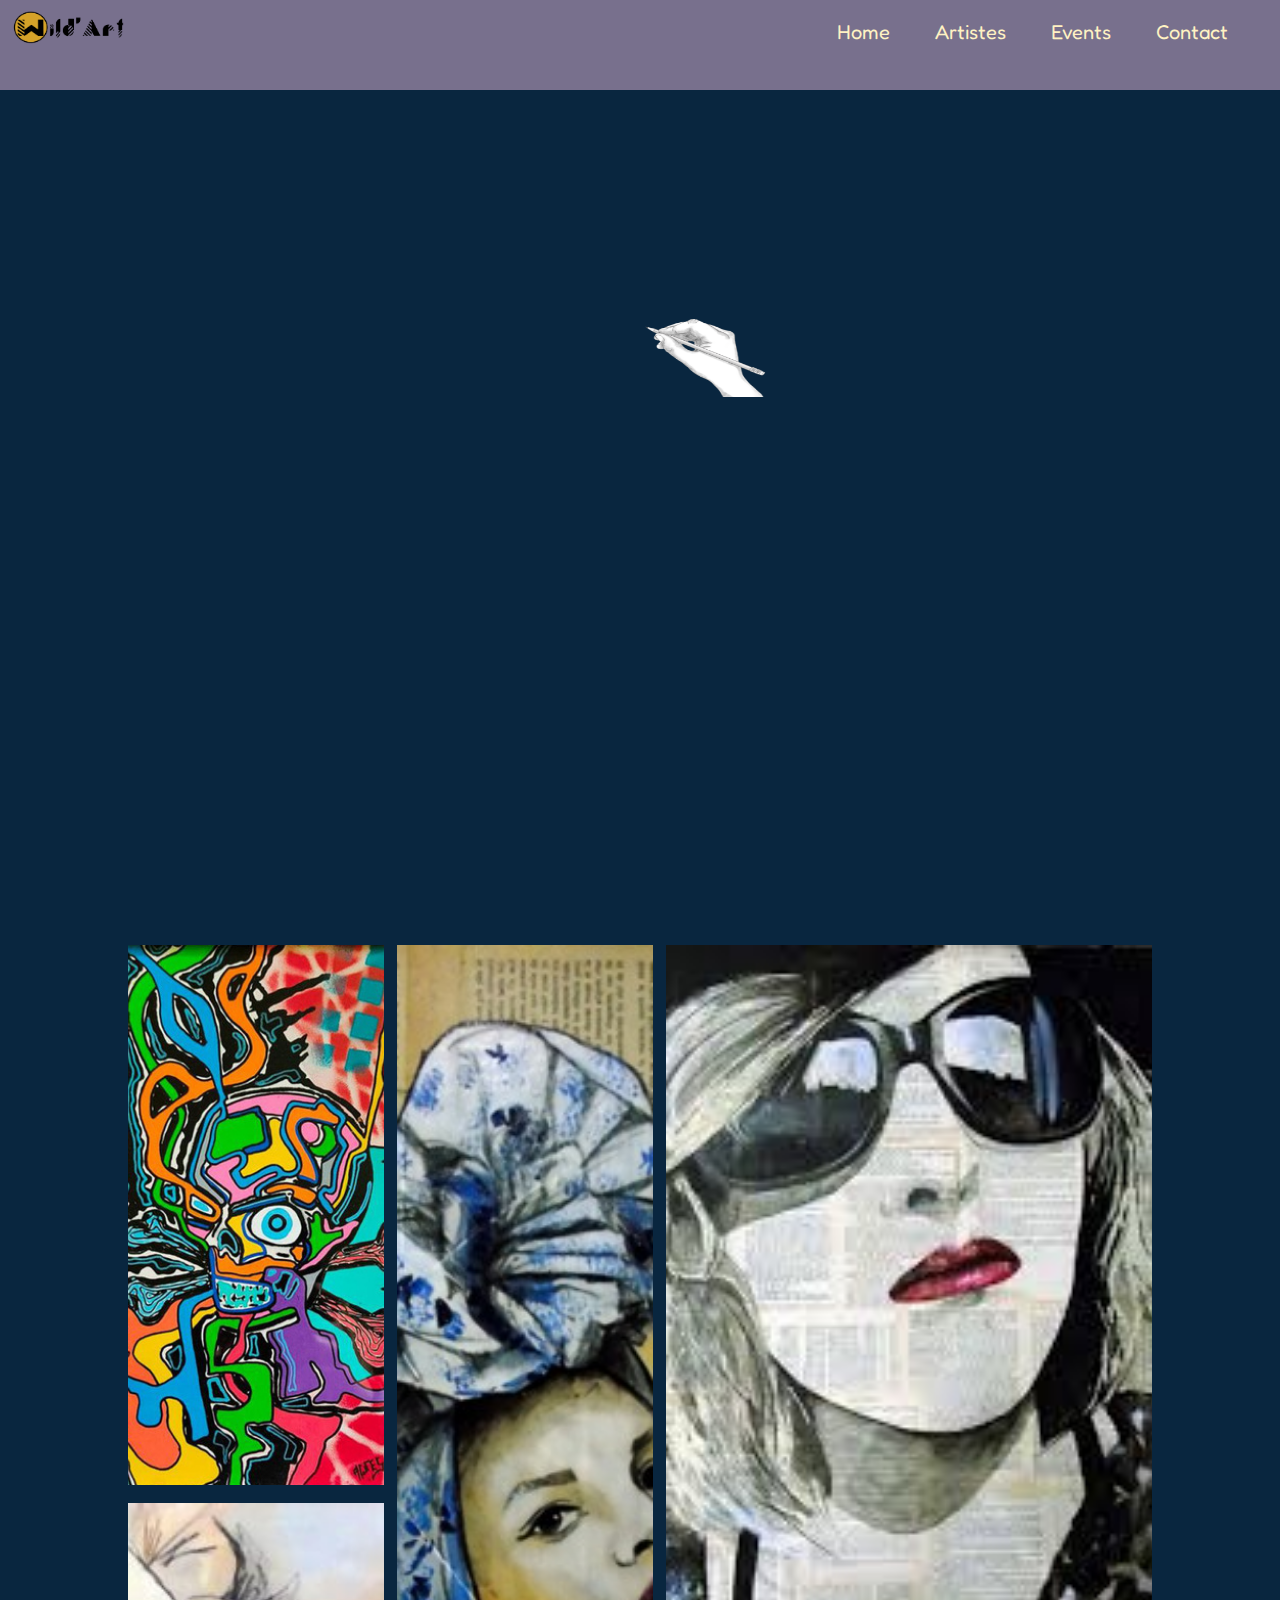
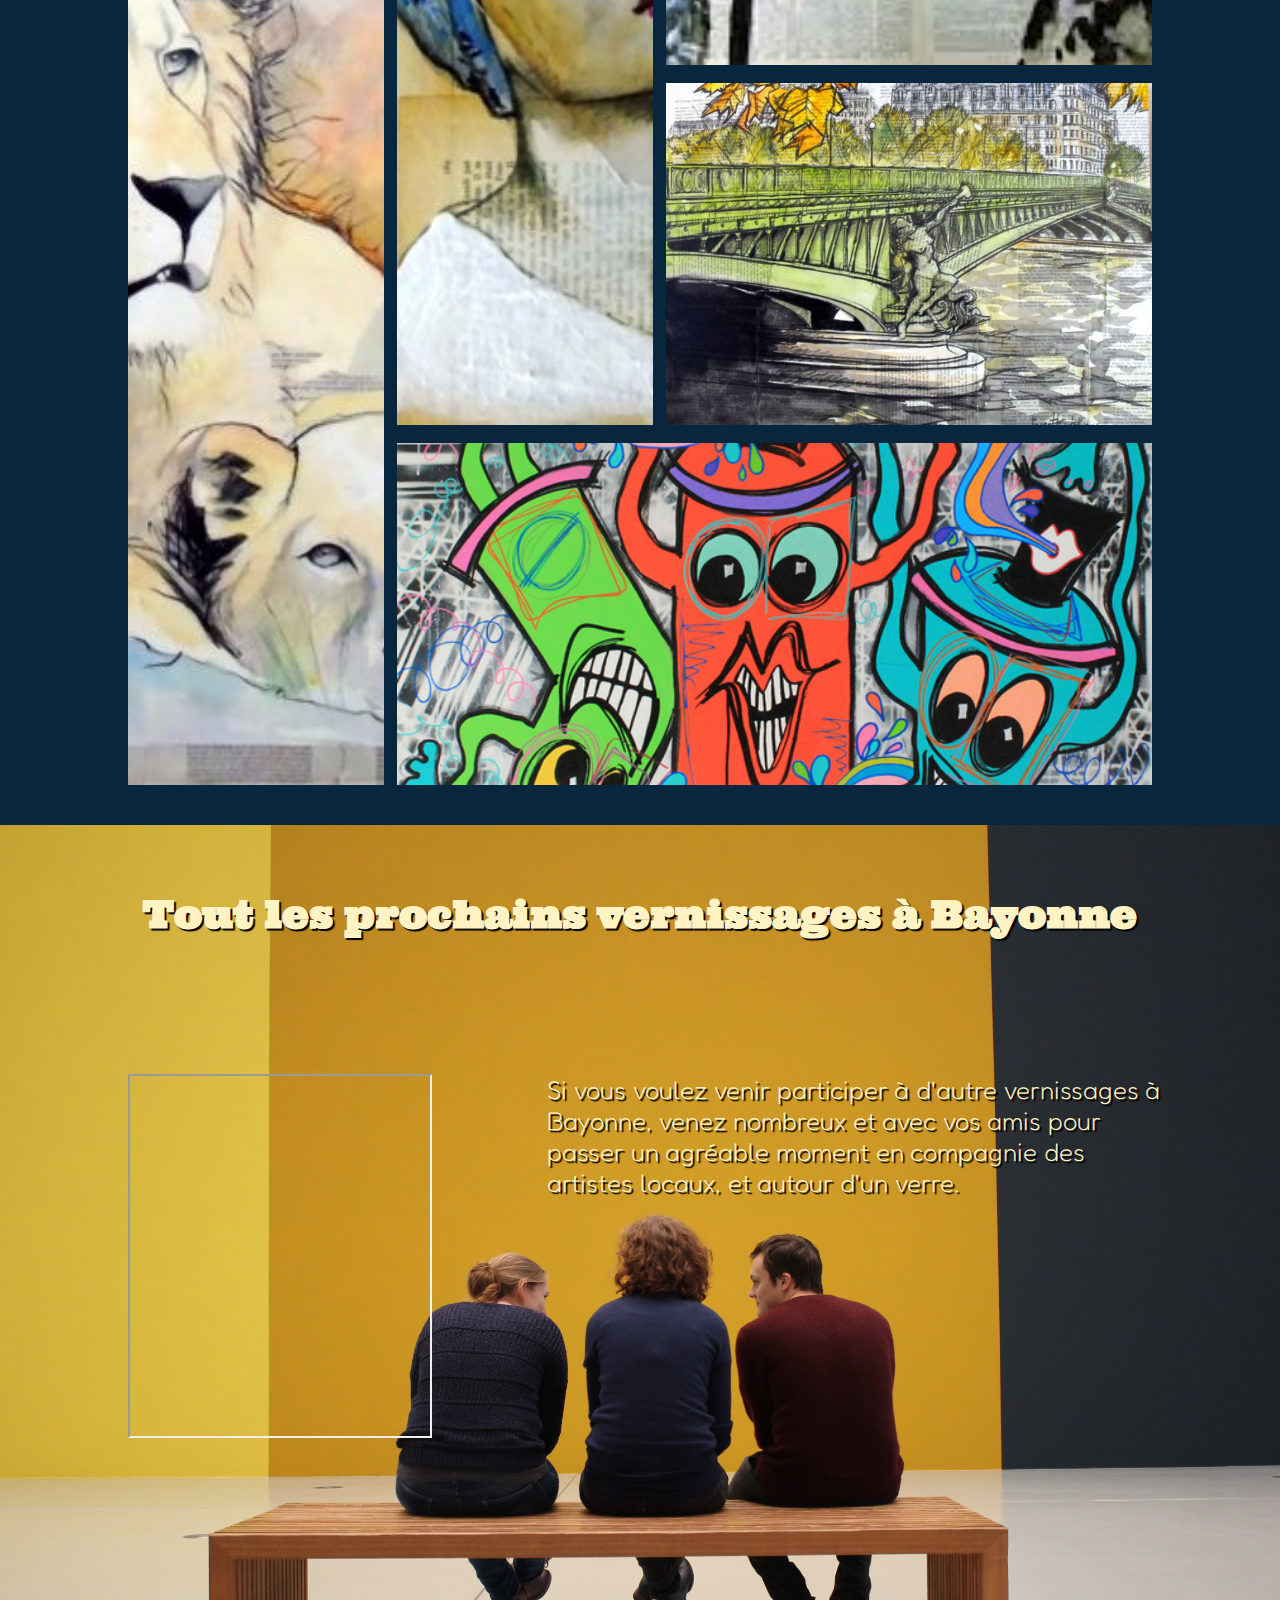
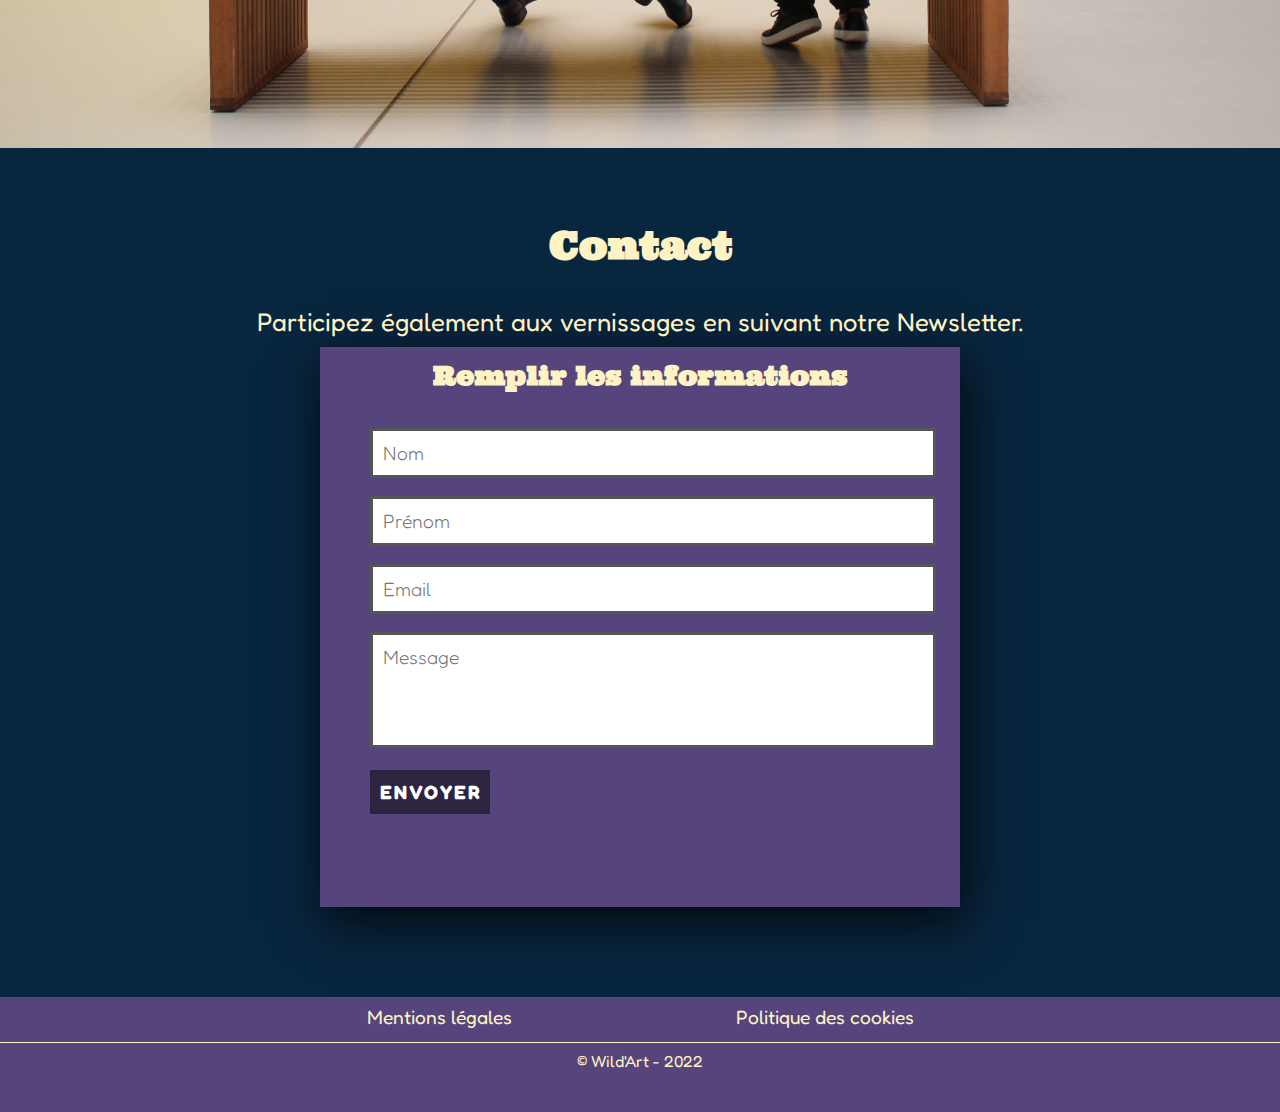
<file: index.html>
<!DOCTYPE html>
<html lang="fr">

<head>
    <meta charset="UTF-8">
    <meta http-equiv="X-UA-Compatible" content="IE=edge">
    <meta name="viewport" content="width=device-width, initial-scale=1.0">

    <title>Wild'Art, événements et vernissages à Bayonne. </title>
    <link rel="stylesheet" href="style.css">

    <!--Title font family-->
    <link rel="preconnect" href="https://fonts.googleapis.com">
    <link rel="preconnect" href="https://fonts.gstatic.com" crossorigin>
    <link href="https://fonts.googleapis.com/css2?family=Ultra&display=swap" rel="stylesheet">

    <!--Text font family-->
    <link rel="preconnect" href="https://fonts.googleapis.com">
    <link rel="preconnect" href="https://fonts.gstatic.com" crossorigin>
    <link href="https://fonts.googleapis.com/css2?family=Fredoka&family=Ultra&display=swap" rel="stylesheet">
</head>
<body class="body-home">
    <header class="bg-home">
        <nav>
            <img src="./Images/wild-art.png" alt="Wild'Art" class="logo" />
            <img src="./Images/menu-icon-19353.png" class="burger">

            <ul class="menu" id="menu">
                <img class="arrow" src="./Images/fleche quitter.png" alt="fleche quitter">
                <li><a href="index.html">Home</a></li>
                <li class="menu-item">
                    <p id="artiste">Artistes</p>
                    <ul class="sub_menu_list">
                        <li class="sub-menu-item"><a href="AgnesL.html">Agnès Lacombe</a></li>
                        <li class="sub-menu-item"><a href="PatriceB.html">Patrice Bueno</a></li>
                        <li class="sub-menu-item"><a href="VincentT.html">Vincent Tessier</a></li>
                    </ul>
                </li>
                <li><a href="index.html#event">Events</a></li>
                <li><a href="index.html#contact">Contact</a></li>
            </ul>
        </nav>

        <div class ="home">
            <h1> Bayonne ville d'artistes</h1>
            <img  src="Images/hand-1515895_1280.webp" class="logoMain"/>
        </div>

      
   

    </header>

<body>
    
    
    <section class="presentation" id="presentation">
        <div class="mosaique" id="mosaique">
            <div class="box1" id="box1"><a class="hover" href="AgnesL.html">
                <img src="./Agnes Lacombe/20201208-fa53628029ber1-lg.jpg" alt="tableau">
                <h3>Agnes Lacombe</h3>
                </a>
            </div>
            <div class="box2"><a class="hover" href="VincentT.html">
                <img src="./Vincent Tessier/12536879_dsc00153-re.jpg" alt="tableau">
                <h3>Vincent Tessier</h3>
                </a>
            </div>
            <div class="box3"><a class="hover" href="VincentT.html">
                <img src="./Vincent Tessier/14942648_dsc01681.jpg" alt="tableau">
                <h3>Vincent Tessier</h3>
                </a>
            </div>
            <div class="box4"><a class="hover" href="AgnesL.html">
                <img src="./Agnes Lacombe/carroussel/6.jpg" alt="tableau">
                <h3>Agnes Lacombe</h3>
                </a>
            </div>
            <div class="box5"><a class="hover" href="VincentT.html">
                <img src="./Vincent Tessier/images.jpg" alt="tableau">
                <h3>Vincent Tessier</h3>
                </a>
            </div>
            <div class="box6"><a class="hover" href="VincentT.html">
                <img src="./Vincent Tessier/9177427_dscf9025-re.jpg" alt="tableau">
                <h3>Vincent Tessier</h3>
                </a>
            </div>
        </div>
    </section>

    <section class="event" id="event">
        <div class="image_responsive">
        <h2>Tout les prochains vernissages à Bayonne</h2>
        <div class="location">
            <div class="maps">
                    <iframe class="link_map" src="https://www.google.com/maps/embed?pb=!1m18!1m12!1m3!1d46317.77612437752!2d-1.496108353716404!3d43.484370956441786!2m3!1f0!2f0!3f0!3m2!1i1024!2i768!4f13.1!3m3!1m2!1s0xd51408b63ded46f%3A0x9d4bd7d3d9323d5c!2sBayonne!5e0!3m2!1sfr!2sfr!4v1647439736967!5m2!1sfr!2sfr" allowfullscreen="" loading="lazy"></iframe>
                  <p class="descriptif">Si vous voulez venir participer à d'autre vernissages à Bayonne, venez nombreux et avec vos amis pour passer un agréable moment en compagnie des artistes locaux, et autour d'un verre.</p>
            </div>
        </div>
        <div class="next-event">
            <div class="where">
                </div>
            </div>
        </div>
    </section>

    <section class="contact" id="contact">
        <div>
            <h2>Contact</h2>
            <p>Participez également aux vernissages en suivant notre Newsletter.</p>
        </div>
        <div class="contactform">
            <h2>Remplir les informations</h2>
            <div class="inputboite">
                <input type="text" placeholder="Nom">
            </div>
            <div class="inputboite">
               <input type="text" placeholder="Prénom">
            </div>
            <div class="inputboite">
                <input type="text" placeholder="Email">
            </div>
            <div class="inputboite">
                <textarea placeholder="Message"></textarea>
             </div>
            <div class="inputboite">
                <input type="submit" value="Envoyer">
            </div>
        </div>
        
    </section>

        <footer>
            <div class="foot-container">
                <div class="flex-footer-container">
                    <p class="centered-text border"><a>Mentions légales</a></p>
                    <p class="centered-text border"><a>Politique des cookies</a></p>
                </div>
                <p class="centered-text copyrigth"> © Wild'Art - 2022</p>
            </div>
    </footer>
    <script src="index.js"></script>
    <script src="navbar.js"></script>




</body>

</html>
</file>
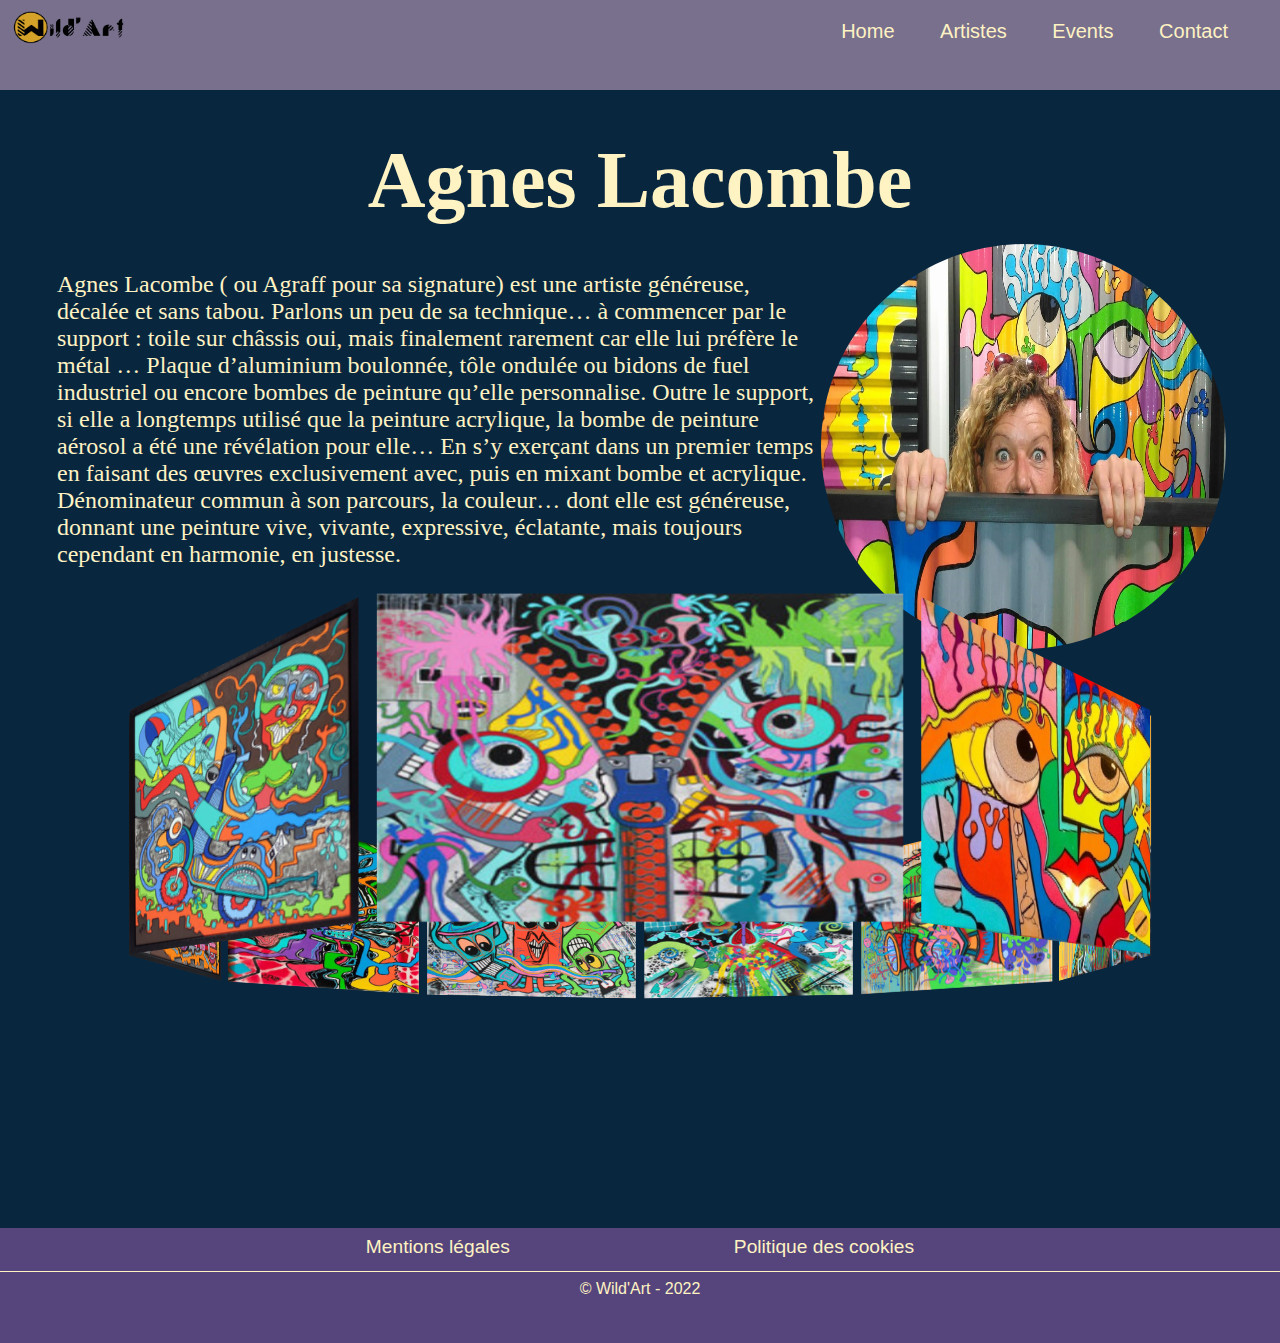
<file: AgnesL.html>
<!DOCTYPE html>
<html lang="en">
<head>
    <meta charset="UTF-8">
    <meta http-equiv="X-UA-Compatible" content="IE=edge">
    <meta name="viewport" content="width=device-width, initial-scale=1.0">
    <title>Agnes Lacombe</title>
    <link rel="stylesheet" href="style.css"> 
</head>
<body>

    <header class="bg">
      <nav>
        <img src="./Images/wild-art.png" alt="Wild'Art" class="logo" />
        <img src="./Images/menu-icon-19353.png" class="burger">

        <ul class="menu" id="menu">
            <img class="arrow" src="./Images/fleche quitter.png" alt="fleche quitter">
            <li><a href="index.html">Home</a></li>
            <li class="menu-item">
                <p id="artiste">Artistes</p>
                <ul class="sub_menu_list">
                    <li class="sub-menu-item"><a href="AgnesL.html">Agnès Lacombe</a></li>
                    <li class="sub-menu-item"><a href="PatriceB.html">Patrice Bueno</a></li>
                    <li class="sub-menu-item"><a href="VincentT.html">Vincent Tessier</a></li>
                </ul>
            </li>
            <li><a href="index.html#event">Events</a></li>
            <li><a href="index.html#contact">Contact</a></li>
        </ul>
    </nav>
        <div class ="artiste">
            <h1 id="location"> Agnes Lacombe</h1>
            <img src="Agnes Lacombe/agnes.jpg" alt="Photo agnes lacombe" class="ImageArtiste">
            </div>

           
       
    </header>

    <div class = "description">
        <p>Agnes Lacombe ( ou Agraff pour sa signature) est une artiste généreuse, décalée et sans tabou. 
            Parlons un peu de sa technique… à commencer par le support : toile sur châssis oui, mais finalement rarement car elle lui préfère le métal … Plaque d’aluminium boulonnée, tôle ondulée ou bidons de fuel industriel ou encore bombes de peinture qu’elle personnalise.
            Outre le support, si elle a longtemps utilisé que la peinture acrylique, la bombe de peinture aérosol a été une révélation pour elle… En s’y exerçant dans un premier temps en faisant des œuvres exclusivement avec, puis en mixant bombe et acrylique. 
            Dénominateur commun à son parcours, la couleur… dont elle est généreuse, donnant une peinture vive, vivante, expressive, éclatante, mais toujours cependant en harmonie, en justesse.
        </p>
        </div>

        <div class="container">
            <div class="carousel">
              <div class="carousel__face">
                <img src = "Agnes Lacombe/carroussel/1.jpg" width="100%">
              </div>
              <div class="carousel__face">
                <img src = "Agnes Lacombe/carroussel/2.jpg" width="100%">
              </div>
              <div class="carousel__face">
                <img src = "Agnes Lacombe/carroussel/3.jpg" width="100%">
              </div>
              <div class="carousel__face">
                <img src = "Agnes Lacombe/carroussel/4.jpg" width="100%">
              </div>
              <div class="carousel__face">
                <img src = "Agnes Lacombe/carroussel/5.jpg" width="100%">
              </div>
              <div class="carousel__face">
                <img src = "Agnes Lacombe/carroussel/6.jpg" width="100%">
              </div>
              <div class="carousel__face">
                  <img src = "Agnes Lacombe/carroussel/7.jpg" width="100%"></div>
              <div class="carousel__face">
                <img src = "Agnes Lacombe/carroussel/8.jpg" width="100%">
              </div>
              <div class="carousel__face">
                <img src = "Agnes Lacombe/carroussel/9.jpg" width="100%">
              </div>
            </div>
            </div>

            <footer>
                <div class="foot-container">
                    <div class="flex-footer-container">
                        <p class="centered-text border"><a>Mentions légales</a></p>
                        <p class="centered-text border"><a>Politique des cookies</a></p>
                    </div>
                    <p class="centered-text copyrigth"> © Wild'Art - 2022</p>
                </div>
        </footer>
          
    <script src="index.js"></script>
    <script src="navbar.js"></script>
</body>
</html>
</file>
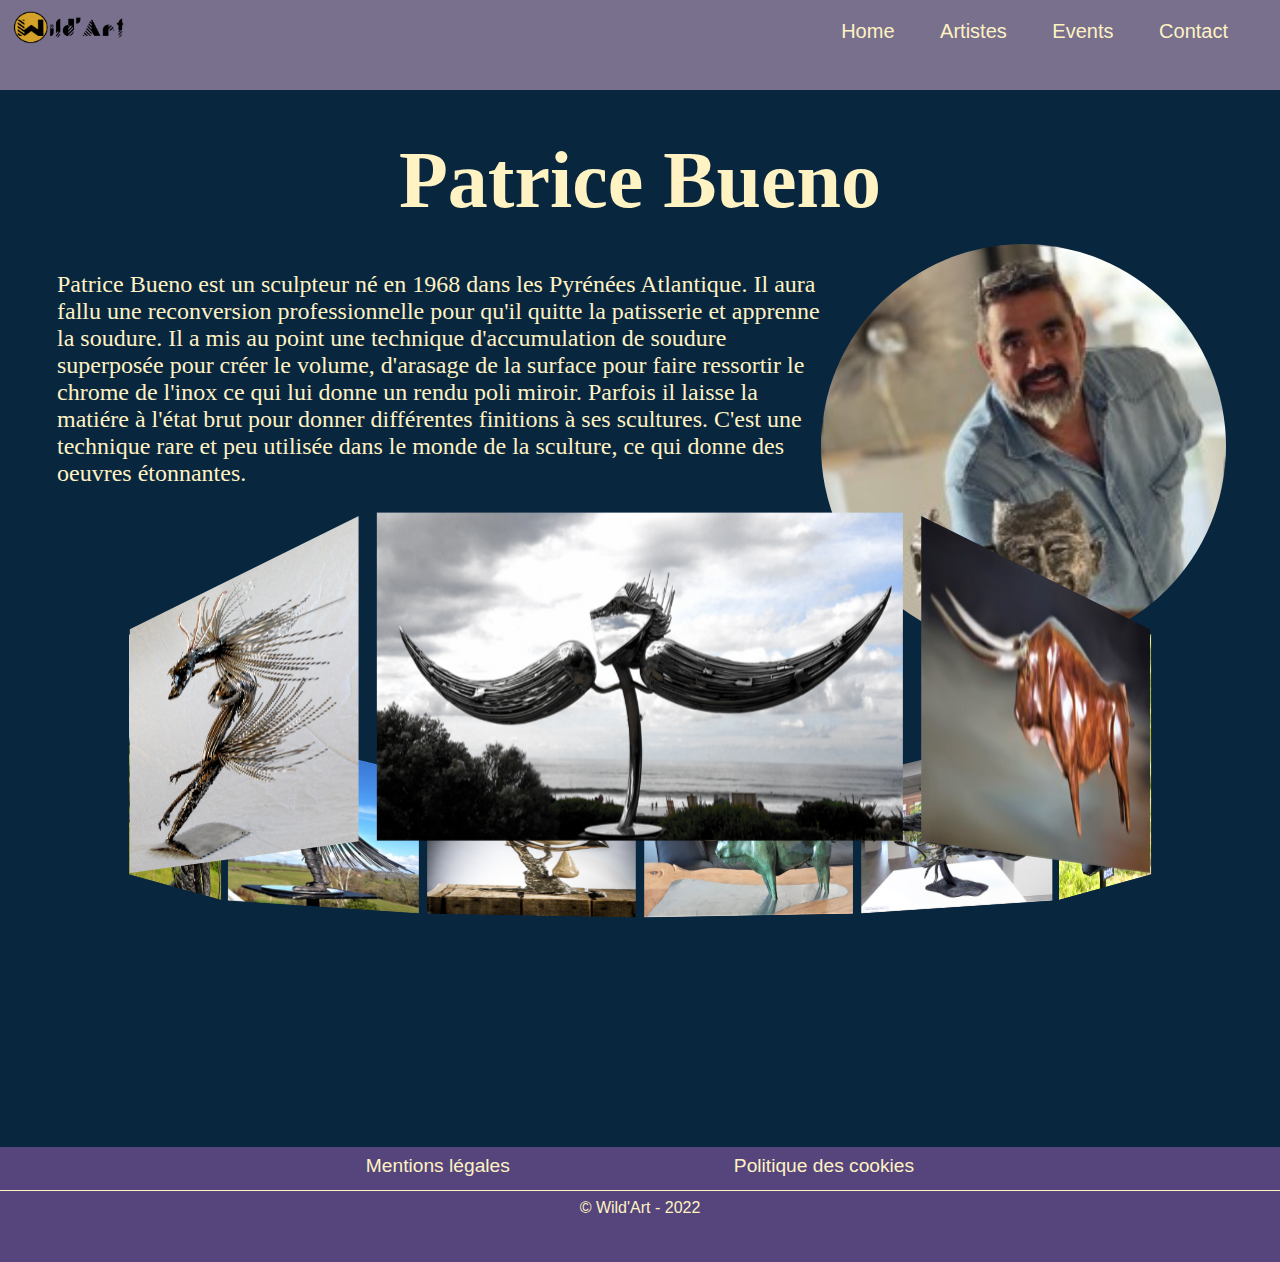
<file: PatriceB.html>
<!DOCTYPE html>
<html lang="en">
<head>
    <meta charset="UTF-8">
    <meta http-equiv="X-UA-Compatible" content="IE=edge">
    <meta name="viewport" content="width=device-width, initial-scale=1.0">
    <title>Patrice Bueno</title>
    <link rel="stylesheet" href="style.css"> 
</head>
<body>

    <header class="bg">
      <nav>
        <img src="./Images/wild-art.png" alt="Wild'Art" class="logo" />
        <img src="./Images/menu-icon-19353.png" class="burger">

        <ul class="menu" id="menu">
            <img class="arrow" src="./Images/fleche quitter.png" alt="fleche quitter">
            <li><a href="index.html">Home</a></li>
            <li class="menu-item">
                <p id="artiste">Artistes</p>
                <ul class="sub_menu_list">
                    <li class="sub-menu-item"><a href="AgnesL.html">Agnès Lacombe</a></li>
                    <li class="sub-menu-item"><a href="PatriceB.html">Patrice Bueno</a></li>
                    <li class="sub-menu-item"><a href="VincentT.html">Vincent Tessier</a></li>
                </ul>
            </li>
            <li><a href="index.html#event">Events</a></li>
            <li><a href="index.html#contact">Contact</a></li>
        </ul>
    </nav>
        <div class ="artiste">
            <h1 id="location"> Patrice Bueno</h1>
            <img src="Patrice Bueno/Images/1639547599091.jpg" alt="Photo patrice bueno" class="ImageArtiste">
            </div>
       
    </header>

    <div class = "description">
        <p>Patrice Bueno est un sculpteur né en 1968 dans les Pyrénées Atlantique. Il aura fallu une reconversion professionnelle pour qu'il quitte la patisserie et apprenne la soudure.
            Il a mis au point une technique d'accumulation de soudure superposée pour créer le volume, d'arasage de la surface pour faire ressortir le chrome de l'inox ce qui lui donne un rendu poli miroir. 
            Parfois il laisse la matiére à l'état brut pour donner différentes finitions à ses scultures. C'est une technique rare et peu utilisée dans le monde de la sculture, ce qui donne des oeuvres étonnantes. 
        </p>
        </div>

        <div class="container">
            <div class="carousel">
              <div class="carousel__face">
                
                        <img src = "Patrice Bueno/carroussel/1.jpg" width="100%">
                      </div>
                      <div class="carousel__face">
                        <img src = "Patrice Bueno/carroussel/2.jpg" width="100%">
                      </div>
                      <div class="carousel__face">
                        <img src = "Patrice Bueno/carroussel/3.jpg" width="100%">
                      </div>
                      <div class="carousel__face">
                        <img src = "Patrice Bueno/carroussel/4.jpg" width="100%">
                      </div>
                      <div class="carousel__face">
                        <img src = "Patrice Bueno/carroussel/5.jpg" width="100%">
                      </div>
                      <div class="carousel__face">
                        <img src = "Patrice Bueno/carroussel/6.jpg" width="100%">
                      </div>
                      <div class="carousel__face">
                          <img src = "Patrice Bueno/carroussel/7.jpg" width="100%"></div>
                      <div class="carousel__face">
                        <img src = "Patrice Bueno/carroussel/8.jpg" width="100%">
                      </div>
                      <div class="carousel__face">
                        <img src = "Patrice Bueno/carroussel/9.jpg" width="100%">
                      </div>
                    </div>
                    </div>

                    <footer>
                        <div class="foot-container">
                            <div class="flex-footer-container">
                                <p class="centered-text border"><a>Mentions légales</a></p>
                                <p class="centered-text border"><a>Politique des cookies</a></p>
                            </div>
                            <p class="centered-text copyrigth"> © Wild'Art - 2022</p>
                        </div>
                </footer>
    <script src="index.js"></script>
    <script src="navbar.js"></script>
</body>
</html>
</file>
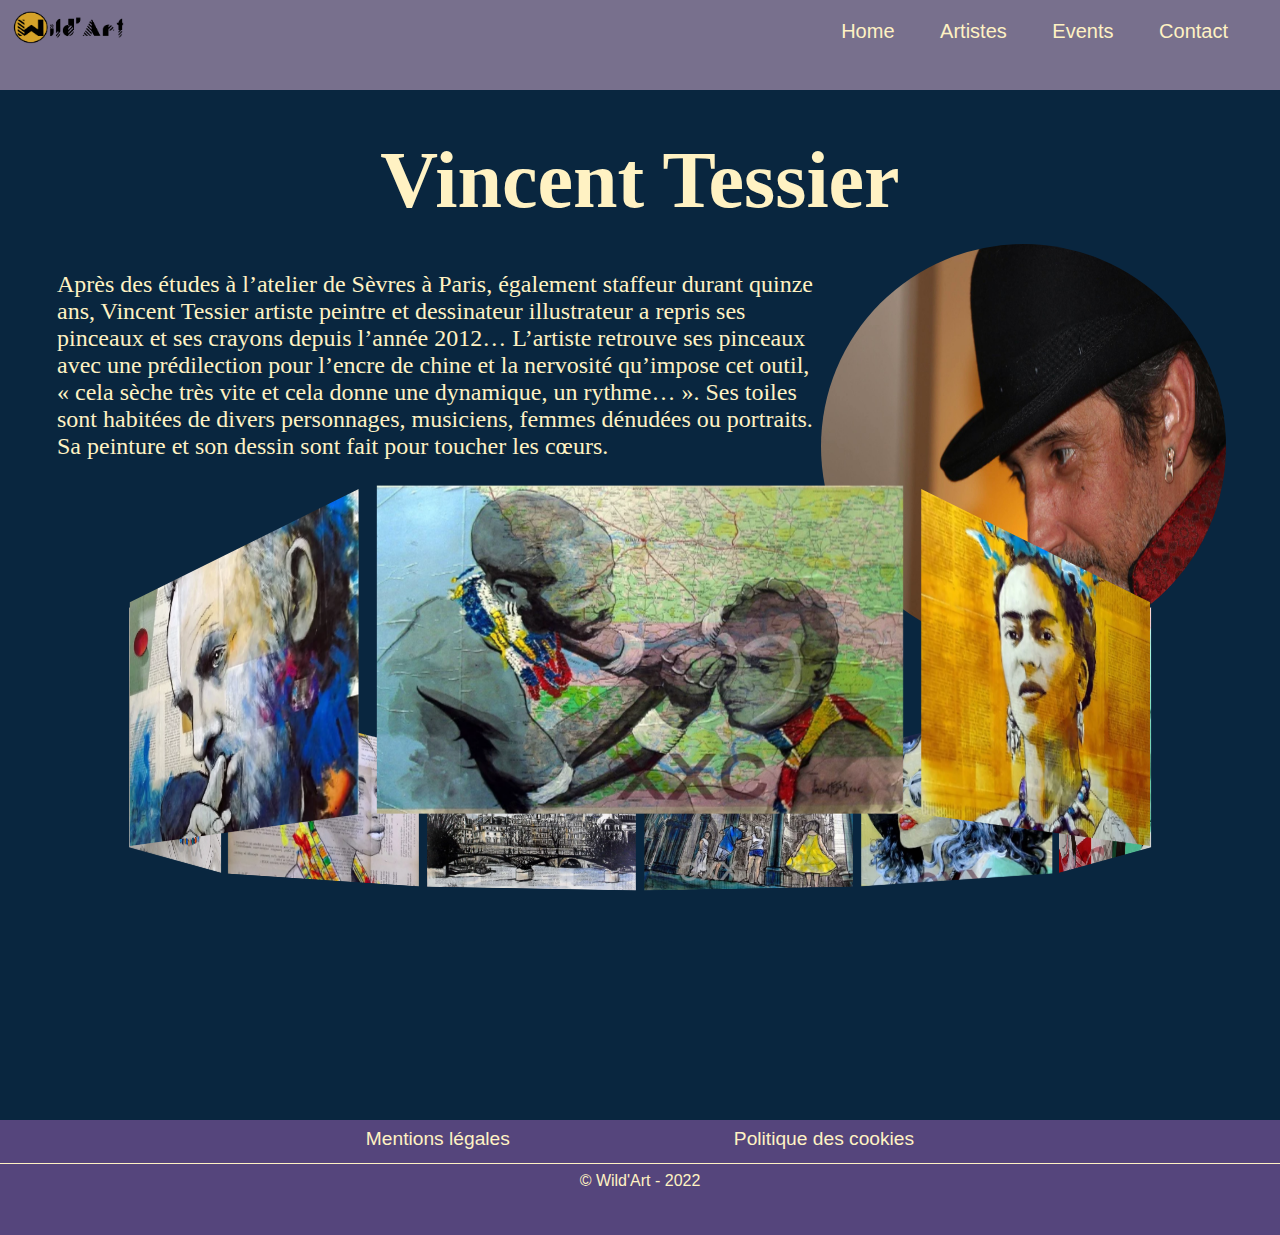
<file: VincentT.html>
<!DOCTYPE html>
<html lang="en">
<head>
    <meta charset="UTF-8">
    <meta http-equiv="X-UA-Compatible" content="IE=edge">
    <meta name="viewport" content="width=device-width, initial-scale=1.0">
    <title>Vincent Tessier</title>
    <link rel="stylesheet" href="style.css"> 
</head>
<body>

    <header class="bg">
      <nav>
        <img src="./Images/wild-art.png" alt="Wild'Art" class="logo" />
        <img src="./Images/menu-icon-19353.png" class="burger">

        <ul class="menu" id="menu">
            <img class="arrow" src="./Images/fleche quitter.png" alt="fleche quitter">
            <li><a href="index.html">Home</a></li>
            <li class="menu-item">
                <p id="artiste">Artistes</p>
                <ul class="sub_menu_list">
                    <li class="sub-menu-item"><a href="AgnesL.html">Agnès Lacombe</a></li>
                    <li class="sub-menu-item"><a href="PatriceB.html">Patrice Bueno</a></li>
                    <li class="sub-menu-item"><a href="VincentT.html">Vincent Tessier</a></li>
                </ul>
            </li>
            <li><a href="index.html#event">Events</a></li>
            <li><a href="index.html#contact">Contact</a></li>
        </ul>
    </nav>
        <div class ="artiste">
            <h1 id="location"> Vincent Tessier</h1>
            <img src="Vincent Tessier/links_page_1-02-3.jpg" alt="Photo vincent tessier" class="ImageArtiste">
            </div>

           
       
    </header>

    <div class = "description">
        <p>Après des études à l’atelier de Sèvres à Paris, également staffeur durant quinze ans, Vincent Tessier artiste peintre et dessinateur illustrateur a repris ses pinceaux et ses crayons depuis l’année 2012…
            L’artiste retrouve ses pinceaux avec une prédilection pour l’encre de chine et la nervosité qu’impose cet outil, « cela sèche très vite et cela donne une dynamique, un rythme… ». Ses toiles sont habitées de divers personnages, musiciens, femmes dénudées ou portraits.
           Sa peinture et son dessin sont fait pour toucher les cœurs. 
        </p>
    </div>

        <div class="container">
            <div class="carousel">
              <div class="carousel__face">
                <img src = "Vincent Tessier/carroussel/1.webp" width="100%">
              </div>
              <div class="carousel__face">
                <img src = "Vincent Tessier/carroussel/2.webp" width="100%">
              </div>
              <div class="carousel__face">
                <img src = "Vincent Tessier/carroussel/3.webp" width="100%">
              </div>
              <div class="carousel__face">
                <img src = "Vincent Tessier/carroussel/4.webp" width="100%">
              </div>
              <div class="carousel__face">
                <img src = "Vincent Tessier/carroussel/5.webp" width="100%">
              </div>
              <div class="carousel__face">
                <img src = "Vincent Tessier/carroussel/6.webp" width="100%">
              </div>
              <div class="carousel__face">
                  <img src = "Vincent Tessier/carroussel/7.webp" width="100%"></div>
              <div class="carousel__face">
                <img src = "Vincent Tessier/carroussel/8.webp" width="100%">
              </div>
              <div class="carousel__face">
                <img src = "Vincent Tessier/Caroussel/9.webp" width="100%">
              </div>
            </div>
            </div>

            <footer>
                <div class="foot-container">
                    <div class="flex-footer-container">
                        <p class="centered-text border"><a>Mentions légales</a></p>
                        <p class="centered-text border"><a>Politique des cookies</a></p>
                    </div>
                    <p class="centered-text copyrigth"> © Wild'Art - 2022</p>
                </div>
        </footer>
    <script src="index.js"></script>
    <script src="navbar.js"></script>
</body>
</html>
</file>
<file: style.css>
*{
    margin: 0;
    padding : 0;
}

:root {
    --primary-color:#78708D;
    --secondary-color:#55457c;
    --text-color: #FFF2C3;

    --text-hover:#fd9d5c;
    --title-font-family: 'Ultra', serif; 
    --text-font-family:'Fredoka', sans-serif;
    --text-font-size: 1.5rem;
    --title-font-size: 2rem;
    --contact-title-font-size: 1.5rem;
    --contact-text-font-size: 1rem;

    --media-text-font-size: 0.3rem;
    --media-title-font-size: 0.5rem;
}
/* Variables CSS */

body {
    margin: 0;
    padding:0;
    font-family:var(text-font-family);
    background-color: #09263F;
    color: var(--text-color);
}
/*NAV*/
nav{
    width:100%;
    height: 10vh;
    display: flex;
    justify-content: space-between;
    align-items: flex-start;
    background-color: var(--primary-color);
    font-family: var(--text-font-family); 
}

.logo{
    width:150px;
    margin-bottom: 20%;
    margin-top: -20px;
}

.burger{
   height: 38px;
   margin-top: 10px;
   margin-bottom: 10px;
   display: none;
   background: #78708D;
   border-radius: 5px;
   position: fixed;
   right: 0;
   padding: 0.5rem;
   z-index: 5;
  }

/*Menu burger*/
nav.burger{
    display:none;
}

/*Menu*/
nav ul {
    list-style: none;
    font-size: 1.25rem;
    margin-right: 2rem;
}

nav ul li {
    display: inline-block;
    margin:1rem;
    cursor: pointer;
    position: relative;
}

nav ul li a {
    padding: .25rem;
    text-decoration: none;
    color:var(--text-color);
}

@media screen and (min-width: 800px) {
    nav a:hover, nav p:hover{
        background-color:var(--text-hover);
        color:var(--primary-color);
        transition:0.5s;
        font-weight:700;
      }
}



/* Menu: pages "Artistes" */
.sub_menu_list{
    position: absolute;
    width:200px;
    display:none;
    height:auto;
    padding-top: 8px;
    margin:0;
    z-index: 5;
    background-color: var(--text-hover);
}

.arrow {
    display: none;
}

/* .menu-item:hover ul{
    display:block;
    background-color: var(--text-hover);
    padding: 0.2rem;
    transition:0.5s;
} */

.sub-menu-item{
    display:block;
    padding: 0.4rem 0.2rem 0.4rem 0.2rem;
    margin:0;
}

.menu-item p{
    padding-bottom: 14px;
    padding: .25rem;
}

/*Media queries*/

@media screen and (max-width: 800px){
nav{
        justify-content: space-between;
        z-index: 2; 
        font-size: 1rem;
    }

.burger{
        height: 38px;
        margin-top: 10px;
        margin-bottom: 10px;
        margin-right: 15px;
        display: block;
       }

.burger:hover{
        display:block;
    }

section .contactform {
    margin-left: 4vw;
    margin-right: 4vw;
    max-width: 90vw;
}

.menu {
        position: fixed;
        top: 0;
        left: 0;
        width: 100%;
        height: 100%;
        background: black;
        z-index: 5;
        display: flex;
        flex-direction: column;
        justify-content: center;
        align-items: center;
        transition: 0.5s ease-in-out;
        transform: translateX(-150vw);
      }

    .flex-footer-container{
   flex-direction: column;
    }

    .burger {
        height: 38px;
        margin-top: 10px;
        margin-bottom: 10px;
        margin-right: 15px;
        display: block;
        position: fixed;
        right: 0;
        background: var(--primary-color);
        padding: 0.5rem;
        border-radius: 5px;
        z-index: 5;
    }

   .menu-item .sub_menu_list{
        position: relative;
        background: none;
        text-align: center;
    
    }

#artiste {
    text-align: center;
}

.arrow {
    height: 60px;
    width: 60px;
    display: flex;
    justify-content: center;
    align-items: flex-start;
    z-index: 5;
}

section.event {
    margin-top: 6vh;
}

.presentation .mosaique div a h3 {
    opacity: 1;
}

.mosaique div img {
    filter: blur(0.2px) brightness(0.5);
}

.presentation .mosaique .box1{
    width: 100%;
    height: auto;
}

.presentation .mosaique .box1 img{
    width: 100%;
    height: auto;
}

.presentation .mosaique .box2{
    width: 100%;
    height: auto;
}

.presentation .mosaique .box2 img{
    width: 100%;
    height: auto;
}

.presentation .mosaique .box3 {
    width: 100%;
    height: auto;
    margin-top: 2vh;
    margin-left: 0vw;
    margin-top: 0vw;
}

.presentation .mosaique .box3 img{
    width: 100%;
    height: auto;
    margin-top: 2vh;
    margin-left: 0vw;
    margin-top: 0vw;
}

.presentation .mosaique .box4{
    width: 100%;
    height: auto;
    margin-top: 2vh;
    margin-left: 0vw;
    margin-top: 0vw;
}

.presentation .mosaique .box4 img{
    width: 100%;
    height: auto;
    margin-top: 2vh;
    margin-left: 0vw;
    margin-top: 0vw;
}


.presentation .mosaique .box5{
    width: 100%;
    height: auto;
    margin-top: 2vh;
    margin-left: 0vw;
    margin-top: 0vw;
}

.presentation .mosaique .box5 img{
    width: 100%;
    height: auto;
    margin-top: 2vh;
    margin-left: 0vw;
    margin-top: 0vw;
}

.presentation .mosaique .box6{
    width: 100%;
    height: auto;
    margin-top: 2vh;
    margin-left: 0vw;
    margin-top: 0vw;
}

.presentation .mosaique .box6 img{
    width: 100%;
    height: auto;
    margin-top: 2vh;
    margin-left: 0vw;
    margin-top: 0vw;
}

.maps {
    display: flex;
    flex-direction: column;
    justify-content: center;
    align-items: center;

} 

.event p {
    margin-top: 5vh;
    padding: 10vh;
}

body .container {
    position: relative;
    width: 90%;
    margin: 52px auto 0 auto;
    height: auto; 
}

.container .carousel {
    display: none;
}

}





header.bg-home {
    background-image: url("https://s1.1zoom.me/big3/832/France_Houses_Rivers_490728.jpg");
    background-size: cover;
    width: 100%;
    height: 100vh;
}

/*HOMEPAGE*/
.home {
    position: relative;
    text-align : center;
        
        
}

.home h1 {
    font-size: 4rem;
    color: black;
}

.logoMain {
    position: absolute;
    top: 50%;
    left: 50%;
    width: 10vw;
    height: 10vh;
    display: flex;
    justify-content: center;
}

.home h1 {
    animation: fade 5s infinite; 
    opacity: 0;
    margin-top: 20vh;
}

@keyframes fade {
    from {
     opacity: 0;
}
    to {
    opacity: 1;
}
}

.logoMain {
    animation: write 5s infinite; 
}

@keyframes write {
    from {
    margin-left: -20%;
                      
    }
                  
    to {
    margin-left: 18%;
}
}

/* .main h2 {
    font-size: 3rem;
    color: #fff2c3;
    text-align: center;
    margin-top: 70vh;
    font-weight: bold;
} */
                    
            




/* MOSAIQUE */
.presentation{
    position: relative;
    width: 80vw;
    height: auto;
    margin-left: 10vw;
    margin-top: 5vh;
    }
.mosaique > div {
    overflow: hidden;
}

.mosaique > div img{
    transition: filter 0.3s ease-in-out, transform 1s ease-in-out;
}



.mosaique .box1{
    position: relative;
    width: 20vw;
    height: 60vh;
    margin-left: 0vw;
    transition: 0.5s;
}
/* contain mosaique box1 */

.mosaique .box1 img {
    height: 60vh;
    width: 20vw;
    object-fit: cover;
}
/* contain mosaique img */

.mosaique div a h3 {
    opacity:0;
    position: absolute;
    top: 50%;
    left: 50%;
    transform: translate(-50%, -50%);
    color: var(--text-color);
    font-size: 3vw;
    font-family: var(--title-font-family);
    font-weight: lighter;
    text-shadow: 2px 2px 1px rgb(0, 0, 0);
    transition: 0.5s ease-in-out;
}
/* title mosaique */

/* hover sur la mosaique  */

.mosaique .box2{
    position: relative;
    width: 20vw;
    height: 98vh;
    margin-top: 2vh;
}

.mosaique .box2 img {
    width: 20vw;
    height: 98vh;
    object-fit: cover;
}

.mosaique .box3{
    position: relative;
    width: 20vw;
    height: 120vh;
    margin-left: 21vw;
    margin-top: -160vh;
}

.mosaique .box3 img {
    width: 20vw;
    height: 120vh;
    object-fit: cover;
}

.mosaique .box4{
    position: relative;
    width: 59vw;
    height: 38vh;
    margin-left: 21vw;
    margin-top: 2vh;
}

.mosaique .box4 img {
    width: 59vw;
    height: 38vh;
    object-fit: cover;
}

.mosaique .box5{
    position: relative;
    width: 38vw;
    height: 80vh;
    margin-left: 42vw;
    margin-top: -160vh;
}

.mosaique .box5 img {
    width: 38vw;
    height: 80vh;
    object-fit: cover;
}

.mosaique .box6{
    position: relative;
    width: 38vw;
    height: 38vh;
    margin-left: 42vw;
    margin-top: 2vh;
}

.mosaique .box6 img {
    width: 38vw;
    height: 38vh;
    object-fit: cover;
}

/* EVENT */
.event {
    margin-top: 40vh;
    padding-top: 40px;
    font-weight: lighter;
}


.image_responsive { 
background-image: url(./visitors-1649815.jpg);
width: auto;
height:100%;
background-position: center;
background-repeat: no-repeat;
background-size: cover;
}


.event h2 {
    font-family: var(--title-font-family);
    color: var(--text-color);
    text-align: center;
    padding-top: 5%;
    font-size: 3vw;
    text-shadow: 2px 2px 1px rgb(0, 0, 0);
    z-index: 1;
    }

.event p {
    font-family: var(--text-font-family);
    color: var(--text-color);
    margin-left: 10%;
    margin-right: 10%;
    font-size: 2vw;
    text-shadow: 2px 2px 1px rgb(0, 0, 0);
}

.maps {
    margin-top: 15vh;
    margin-left: 10vw;
    display: flex;
    justify-content: space-around;
} 

.link_map {
height: 40vh;
width: 50vw;
}

.next-event {
        margin-top: 40px;
        padding-top: 40px;
        font-weight: lighter;
    }
    
.next-event p {
        text-align: center;
        margin-left: 10%;
        margin-right: 10%;
}
    
.where {
        margin-top: 15vh;
        margin-left: 10vw;
        display: flex;
        flex-direction: row-reverse;
        justify-content: space-around;
} 
    
.next-event img {
    height: 40vh;
    width: 40vw;
    object-fit: cover;
    }

.next-event {
    margin-top: 15vh;
    margin-left: 10vw;
    margin-right: 10vw;
    display: flex;
    flex-direction: row;
    justify-content: space-around;
} 

/*CONTACT*/

.contact{
    margin-top: 4vh;
    width: 100%;
    padding-top: 4vh;
    padding-bottom: 10vh;
}

.contact h2 {
    font-family: var(--title-font-family);
    color: var(--text-color);
    text-align: center;
    font-size: 3vw;
    margin-bottom: 4vh;
}

.contact p {
    font-family: var(--text-font-family);
    color: var(--text-color);
    text-align: center;
    margin-left: 1vw;
    margin-right: 1vw;
    font-size: 2vw;
}

.contactform{
    padding: 75px 50px;
    background: var(--secondary-color);
    box-shadow: 5px 15px 50px rgba(0,0,0, 0.8);
    margin-top: 10px;
    justify-content: center;
    align-items: center;
    margin-left: 25vw;
    margin-right: 25vw;
    max-width: 50vw;
}

.contactform .inputboite{
    position: relative;
    width: 100%;
    margin-bottom: 2vh;
}

.contactform h2{
    margin-top: -7vh;
    margin-bottom: 4vh;
    font-family: var(--title-font-family);
    color: var(--text-color);
    text-align: center;
    font-size: 2vw;
}

.contactform .inputboite textarea{
    width: 100%;
    height: 10vh;
    border: 3px solid #555;
    padding: 10px;
    color: #111;
    outline: none;
    font-size: 1.5vw;
    font-weight: 300;
    resize: none;
    font-family: var(--text-font-family);
}

.contactform .inputboite input {
width: 100%;
border: 3px solid #555;
padding: 10px;
color: #111;
outline: none;
font-size: 1.5vw;
font-weight: 300;
resize: none;
font-family: var(--text-font-family);
}


.contactform .inputboite input[type="submit"]{
    font-size: 1.5vw;
    font-weight: 700;
    color: #ffff;
    background: #00000077;
    display: inline-block;
    cursor: pointer;
    text-transform: uppercase;
    text-decoration: none;
    letter-spacing: 2px;
    outline: none;
    border: none;
    max-width: 120px;
    align-items: center;
    justify-content: center;
}

/*FOOTER*/
.foot-container{
    width:100%;
    height: 115px;
    background-color: var(--secondary-color);
    color:var(--text-color);
    font-family: var(--text-font-family);
    font-weight: 400;
  
}

p.centered-text{
    text-align:center;
}

p.centered-text a:hover{
    color:var(--text-hover);
    cursor:pointer;
}

.flex-footer-container{
    display:flex;
    justify-content: center;
    align-items: center;
}

p.border{
    padding: 0.5rem 7rem 0.5rem 7rem;
    font-size: 1.2rem;
}

.copyrigth{
    border-top:1px solid var(--text-color);
    margin: 0.3rem 0rem 0.3rem 0rem;
    padding: 0.5rem;
}

/* Artistes */

.artiste img {
    /* border-radius: 50%; */
    clip-path:ellipse(50% 50%);
    height: 45vh;
    width: 45vh;
    margin-top: 2vh;
    margin-right: 6vh;
    -webkit-transition: all 0.2s;
    -moz-transition: all 0.2s;
    -ms-transition: all 0.2s;
    -o-transition: all 0.2s;
    transition: all 0.2s;    
}


.artiste img:hover {
    transform:scale(1.2);
}

.description {
    font-size: 1.5rem;
    color: #fff2c3;
    position: relative;
    /* text-align: center; */
    margin-top: 5vh;
    margin-left: 3vh;
    padding: 0 30px;
    width: 70%;
}

.artiste h1 {
    font-size: 5rem;
    text-align: center;
    position: relative;
    margin-top: 5vh;
    /* border: solid; */
    /* border-color: #78708D; */
    /* border-width:5px; */
}

main {
    background-color:#78708d ;
}

.ImageArtiste {         
    float:right;            
}

/* Caroussel */
.container {
    position: relative;
    width: 320px;
    margin: 300px auto 0 auto;
    perspective: 1000px;
    height: 40vh;
  }
  
  .carousel {
    position: absolute;
    width: 100%;
    height: 100%;
    transform-style: preserve-3d; 
    animation: rotate360 60s infinite forwards linear;
    bottom: 11vh;
  }
  .carousel__face { 
    position: absolute;
    width: 300px;
    height: 187px;
    top: 20px;
    left: 10px;
    right: 10px;
    background-size: cover;
    display: flex;
  }

  .carousel__face:nth-child(1) {
   transform: rotateY(  0deg) translateZ(430px); }
  .carousel__face:nth-child(2) { 
   transform: rotateY( 40deg) translateZ(430px); }
  .carousel__face:nth-child(3) {
   transform: rotateY( 80deg) translateZ(430px); }
  .carousel__face:nth-child(4) {
  transform: rotateY(120deg) translateZ(430px); }
  .carousel__face:nth-child(5) { 
   transform: rotateY(160deg) translateZ(430px); }
  .carousel__face:nth-child(6) { 
   transform: rotateY(200deg) translateZ(430px); }
  .carousel__face:nth-child(7) { 
   transform: rotateY(240deg) translateZ(430px); }
  .carousel__face:nth-child(8) {
    transform: rotateY(280deg) translateZ(430px); }
  .carousel__face:nth-child(9) {
    transform: rotateY(320deg) translateZ(430px); }

  
  @keyframes rotate360 {
    from {
      transform: rotateY(0deg);
    }
    to {
      transform: rotateY(-360deg);
    }
  }
</file>
